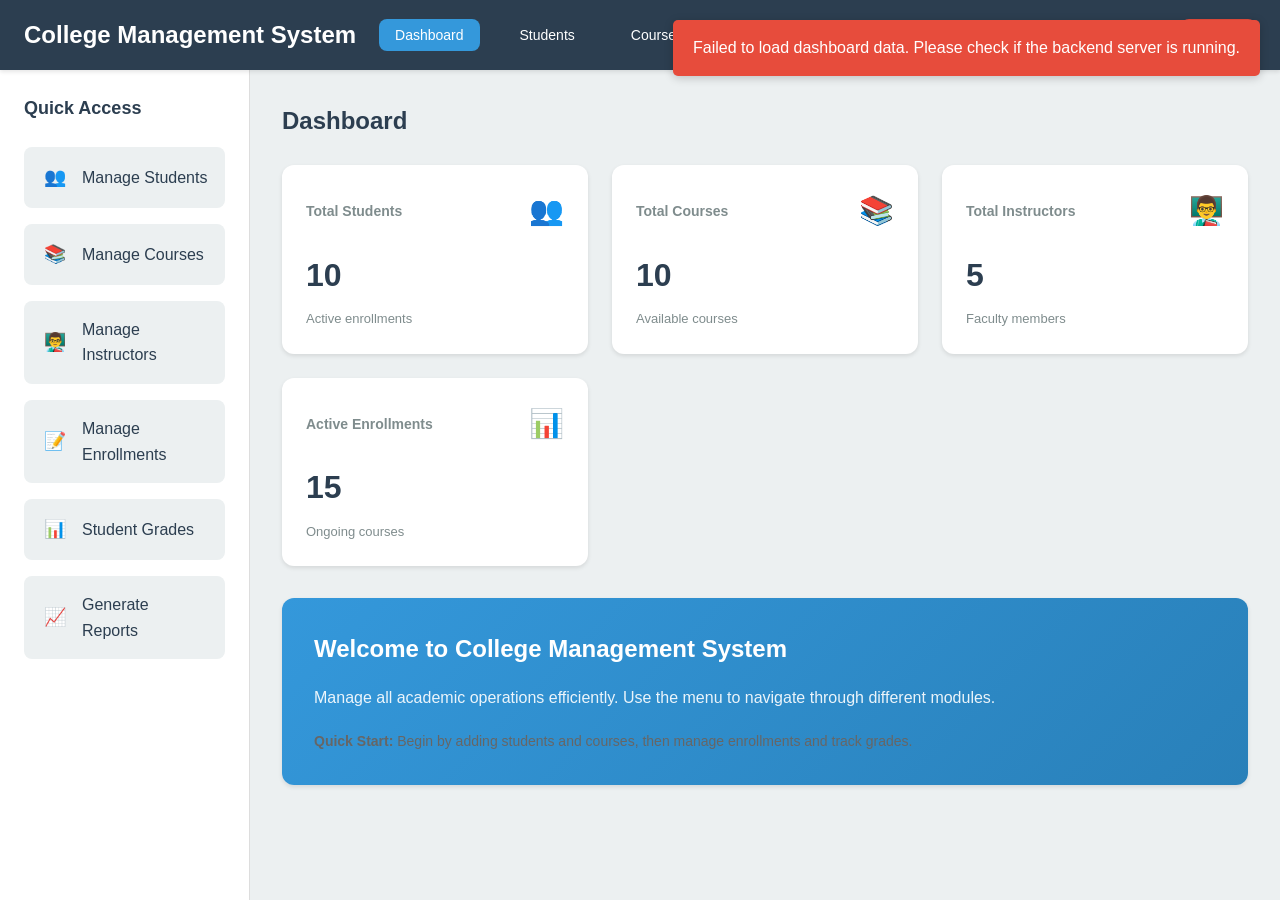
<file: frontend/index.html>
<!DOCTYPE html>
<html lang="en">
<head>
    <meta charset="UTF-8">
    <meta name="viewport" content="width=device-width, initial-scale=1.0">
    <title>College Management System - Dashboard</title>
    <link rel="stylesheet" href="css/style.css">
    <link rel="stylesheet" href="css/dashboard.css">
</head>
<body>
    <!-- Navigation Bar -->
    <nav class="navbar">
        <div class="nav-container">
            <div class="logo">
                <h1>College Management System</h1>
            </div>
            <ul class="nav-menu">
                <li><a href="index.html" class="nav-link active">Dashboard</a></li>
                <li><a href="students.html" class="nav-link">Students</a></li>
                <li><a href="courses.html" class="nav-link">Courses</a></li>
                <li><a href="instructors.html" class="nav-link">Instructors</a></li>
                <li><a href="enrollments.html" class="nav-link">Enrollments</a></li>
                <li><a href="grades.html" class="nav-link">Grades</a></li>
                <li><a href="reports.html" class="nav-link">Reports</a></li>
                <li><a href="#" class="nav-link logout" onclick="logout()">Logout</a></li>
            </ul>
        </div>
    </nav>

    <!-- Main Content -->
    <div class="container">
        <!-- Sidebar -->
        <aside class="sidebar">
            <div class="sidebar-menu">
                <h3>Quick Access</h3>
                <a href="students.html" class="menu-item">
                    <span class="icon">👥</span> Manage Students
                </a>
                <a href="courses.html" class="menu-item">
                    <span class="icon">📚</span> Manage Courses
                </a>
                <a href="instructors.html" class="menu-item">
                    <span class="icon">👨‍🏫</span> Manage Instructors
                </a>
                <a href="enrollments.html" class="menu-item">
                    <span class="icon">📝</span> Manage Enrollments
                </a>
                <a href="grades.html" class="menu-item">
                    <span class="icon">📊</span> Student Grades
                </a>
                <a href="reports.html" class="menu-item">
                    <span class="icon">📈</span> Generate Reports
                </a>
            </div>
        </aside>

        <!-- Main Dashboard -->
        <main class="main-content">
            <h2>Dashboard</h2>
            
            <!-- Stats Cards -->
            <div class="stats-container">
                <div class="stat-card">
                    <div class="stat-header">
                        <h3>Total Students</h3>
                        <span class="icon">👥</span>
                    </div>
                    <div class="stat-value" id="totalStudents">0</div>
                    <p>Active enrollments</p>
                </div>

                <div class="stat-card">
                    <div class="stat-header">
                        <h3>Total Courses</h3>
                        <span class="icon">📚</span>
                    </div>
                    <div class="stat-value" id="totalCourses">0</div>
                    <p>Available courses</p>
                </div>

                <div class="stat-card">
                    <div class="stat-header">
                        <h3>Total Instructors</h3>
                        <span class="icon">👨‍🏫</span>
                    </div>
                    <div class="stat-value" id="totalInstructors">0</div>
                    <p>Faculty members</p>
                </div>

                <div class="stat-card">
                    <div class="stat-header">
                        <h3>Active Enrollments</h3>
                        <span class="icon">📊</span>
                    </div>
                    <div class="stat-value" id="activeEnrollments">0</div>
                    <p>Ongoing courses</p>
                </div>
            </div>

            <!-- Welcome Section -->
            <section class="welcome-section">
                <h3>Welcome to College Management System</h3>
                <p>Manage all academic operations efficiently. Use the menu to navigate through different modules.</p>
                <p style="margin-top: 20px; font-size: 14px; color: #666;">
                    <strong>Quick Start:</strong> Begin by adding students and courses, then manage enrollments and track grades.
                </p>
            </section>
        </main>
    </div>

    <script src="js/dashboard.js"></script>
    <script src="js/main.js"></script>
</body>
</html>
</file>
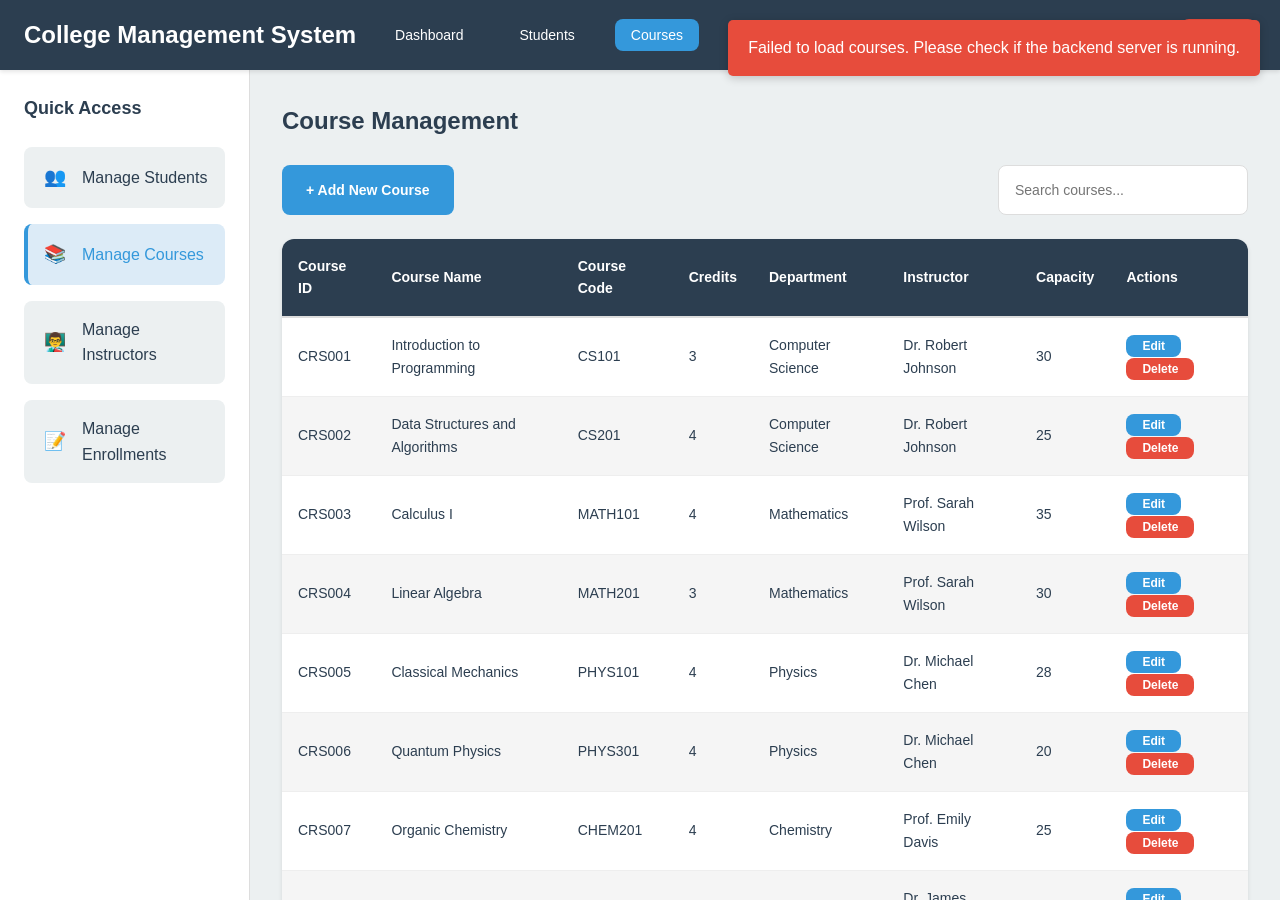
<file: frontend/courses.html>
<!DOCTYPE html>
<html lang="en">
<head>
    <meta charset="UTF-8">
    <meta name="viewport" content="width=device-width, initial-scale=1.0">
    <title>Manage Courses - College Management System</title>
    <link rel="stylesheet" href="css/style.css">
    <link rel="stylesheet" href="css/courses.css">
</head>
<body>
    <!-- Navigation Bar -->
    <nav class="navbar">
        <div class="nav-container">
            <div class="logo">
                <h1>College Management System</h1>
            </div>
            <ul class="nav-menu">
                <li><a href="index.html" class="nav-link">Dashboard</a></li>
                <li><a href="students.html" class="nav-link">Students</a></li>
                <li><a href="courses.html" class="nav-link active">Courses</a></li>
                <li><a href="instructors.html" class="nav-link">Instructors</a></li>
                <li><a href="enrollments.html" class="nav-link">Enrollments</a></li>
                <li><a href="grades.html" class="nav-link">Grades</a></li>
                <li><a href="reports.html" class="nav-link">Reports</a></li>
                <li><a href="#" class="nav-link logout" onclick="logout()">Logout</a></li>
            </ul>
        </div>
    </nav>

    <div class="container">
        <aside class="sidebar">
            <div class="sidebar-menu">
                <h3>Quick Access</h3>
                <a href="students.html" class="menu-item">
                    <span class="icon">👥</span> Manage Students
                </a>
                <a href="courses.html" class="menu-item active">
                    <span class="icon">📚</span> Manage Courses
                </a>
                <a href="instructors.html" class="menu-item">
                    <span class="icon">👨‍🏫</span> Manage Instructors
                </a>
                <a href="enrollments.html" class="menu-item">
                    <span class="icon">📝</span> Manage Enrollments
                </a>
            </div>
        </aside>

        <main class="main-content">
            <h2>Course Management</h2>

            <!-- Add Course Button -->
            <div class="action-bar">
                <button class="btn btn-primary" onclick="openAddCourseForm()">+ Add New Course</button>
                <input type="text" id="searchInput" placeholder="Search courses..." class="search-box">
            </div>

            <!-- Add/Edit Course Form -->
            <div id="courseFormModal" class="modal" style="display:none;">
                <div class="modal-content">
                    <span class="close" onclick="closeAddCourseForm()">&times;</span>
                    <h3>Course Information</h3>
                    <form onsubmit="submitCourse(event)">
                        <div class="form-group">
                            <label for="courseId">Course ID</label>
                            <input type="text" id="courseId" readonly>
                        </div>
                        <div class="form-group">
                            <label for="courseName">Course Name *</label>
                            <input type="text" id="courseName" required>
                        </div>
                        <div class="form-group">
                            <label for="courseCode">Course Code *</label>
                            <input type="text" id="courseCode" required>
                        </div>
                        <div class="form-group">
                            <label for="courseDescription">Description</label>
                            <textarea id="courseDescription" rows="3"></textarea>
                        </div>
                        <div class="form-group">
                            <label for="courseCredits">Credits</label>
                            <input type="number" id="courseCredits" min="1" max="4">
                        </div>
                        <div class="form-group">
                            <label for="courseDepartment">Department</label>
                            <input type="text" id="courseDepartment">
                        </div>
                        <div class="form-group">
                            <label for="courseInstructor">Instructor</label>
                            <select id="courseInstructor">
                                <option value="">Select an instructor</option>
                            </select>
                        </div>
                        <div class="form-group">
                            <label for="courseCapacity">Capacity</label>
                            <input type="number" id="courseCapacity" min="1">
                        </div>
                        <div class="form-buttons">
                            <button type="submit" class="btn btn-primary">Save Course</button>
                            <button type="button" class="btn btn-secondary" onclick="closeAddCourseForm()">Cancel</button>
                        </div>
                    </form>
                </div>
            </div>

            <!-- Courses Table -->
            <div class="table-container">
                <table class="data-table">
                    <thead>
                        <tr>
                            <th>Course ID</th>
                            <th>Course Name</th>
                            <th>Course Code</th>
                            <th>Credits</th>
                            <th>Department</th>
                            <th>Instructor</th>
                            <th>Capacity</th>
                            <th>Actions</th>
                        </tr>
                    </thead>
                    <tbody id="coursesTable">
                        <tr>
                            <td colspan="8" class="no-data">No courses found. Click "Add New Course" to get started.</td>
                        </tr>
                    </tbody>
                </table>
            </div>
        </main>
    </div>

    <script src="js/courses.js"></script>
    <script src="js/main.js"></script>
</body>
</html>
</file>
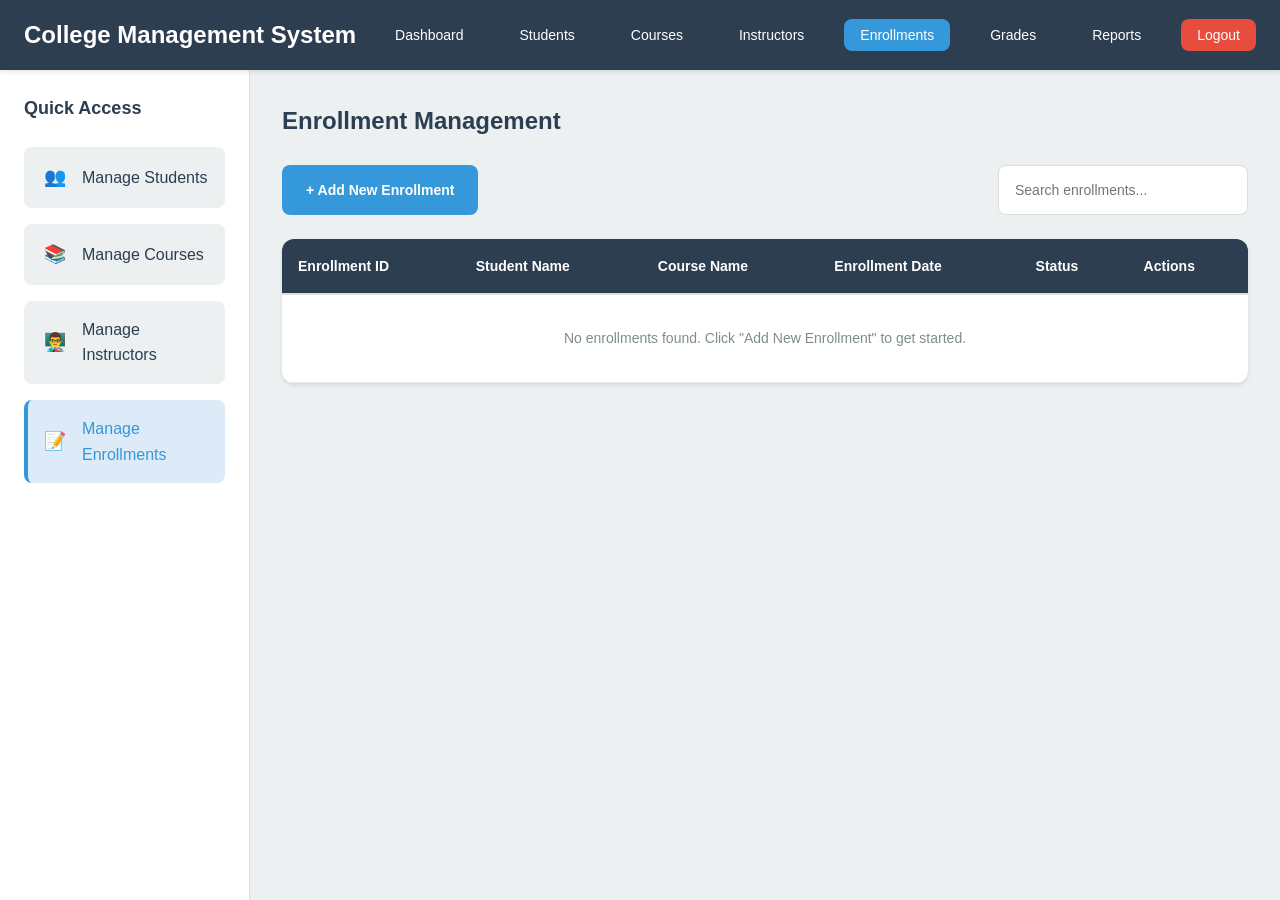
<file: frontend/enrollments.html>
<!DOCTYPE html>
<html lang="en">
<head>
    <meta charset="UTF-8">
    <meta name="viewport" content="width=device-width, initial-scale=1.0">
    <title>Manage Enrollments - College Management System</title>
    <link rel="stylesheet" href="css/style.css">
    <link rel="stylesheet" href="css/enrollments.css">
</head>
<body>
    <!-- Navigation Bar -->
    <nav class="navbar">
        <div class="nav-container">
            <div class="logo">
                <h1>College Management System</h1>
            </div>
            <ul class="nav-menu">
                <li><a href="index.html" class="nav-link">Dashboard</a></li>
                <li><a href="students.html" class="nav-link">Students</a></li>
                <li><a href="courses.html" class="nav-link">Courses</a></li>
                <li><a href="instructors.html" class="nav-link">Instructors</a></li>
                <li><a href="enrollments.html" class="nav-link active">Enrollments</a></li>
                <li><a href="grades.html" class="nav-link">Grades</a></li>
                <li><a href="reports.html" class="nav-link">Reports</a></li>
                <li><a href="#" class="nav-link logout" onclick="logout()">Logout</a></li>
            </ul>
        </div>
    </nav>

    <div class="container">
        <aside class="sidebar">
            <div class="sidebar-menu">
                <h3>Quick Access</h3>
                <a href="students.html" class="menu-item">
                    <span class="icon">👥</span> Manage Students
                </a>
                <a href="courses.html" class="menu-item">
                    <span class="icon">📚</span> Manage Courses
                </a>
                <a href="instructors.html" class="menu-item">
                    <span class="icon">👨‍🏫</span> Manage Instructors
                </a>
                <a href="enrollments.html" class="menu-item active">
                    <span class="icon">📝</span> Manage Enrollments
                </a>
            </div>
        </aside>

        <main class="main-content">
            <h2>Enrollment Management</h2>

            <!-- Add Enrollment Button -->
            <div class="action-bar">
                <button class="btn btn-primary" onclick="openAddEnrollmentForm()">+ Add New Enrollment</button>
                <input type="text" id="searchInput" placeholder="Search enrollments..." class="search-box">
            </div>

            <!-- Add/Edit Enrollment Form -->
            <div id="enrollmentFormModal" class="modal" style="display:none;">
                <div class="modal-content">
                    <span class="close" onclick="closeAddEnrollmentForm()">&times;</span>
                    <h3>Enrollment Information</h3>
                    <form onsubmit="submitEnrollment(event)">
                        <div class="form-group">
                            <label for="enrollmentId">Enrollment ID</label>
                            <input type="text" id="enrollmentId" readonly>
                        </div>
                        <div class="form-group">
                            <label for="enrollmentStudent">Student *</label>
                            <select id="enrollmentStudent" required>
                                <option value="">Select a student</option>
                            </select>
                        </div>
                        <div class="form-group">
                            <label for="enrollmentCourse">Course *</label>
                            <select id="enrollmentCourse" required>
                                <option value="">Select a course</option>
                            </select>
                        </div>
                        <div class="form-group">
                            <label for="enrollmentDate">Enrollment Date *</label>
                            <input type="date" id="enrollmentDate" required>
                        </div>
                        <div class="form-group">
                            <label for="enrollmentStatus">Status</label>
                            <select id="enrollmentStatus">
                                <option value="Active">Active</option>
                                <option value="Completed">Completed</option>
                                <option value="Dropped">Dropped</option>
                            </select>
                        </div>
                        <div class="form-buttons">
                            <button type="submit" class="btn btn-primary">Save Enrollment</button>
                            <button type="button" class="btn btn-secondary" onclick="closeAddEnrollmentForm()">Cancel</button>
                        </div>
                    </form>
                </div>
            </div>

            <!-- Enrollments Table -->
            <div class="table-container">
                <table class="data-table">
                    <thead>
                        <tr>
                            <th>Enrollment ID</th>
                            <th>Student Name</th>
                            <th>Course Name</th>
                            <th>Enrollment Date</th>
                            <th>Status</th>
                            <th>Actions</th>
                        </tr>
                    </thead>
                    <tbody id="enrollmentsTable">
                        <tr>
                            <td colspan="6" class="no-data">No enrollments found. Click "Add New Enrollment" to get started.</td>
                        </tr>
                    </tbody>
                </table>
            </div>
        </main>
    </div>

    <script src="js/enrollments.js"></script>
    <script src="js/main.js"></script>
</body>
</html>
</file>
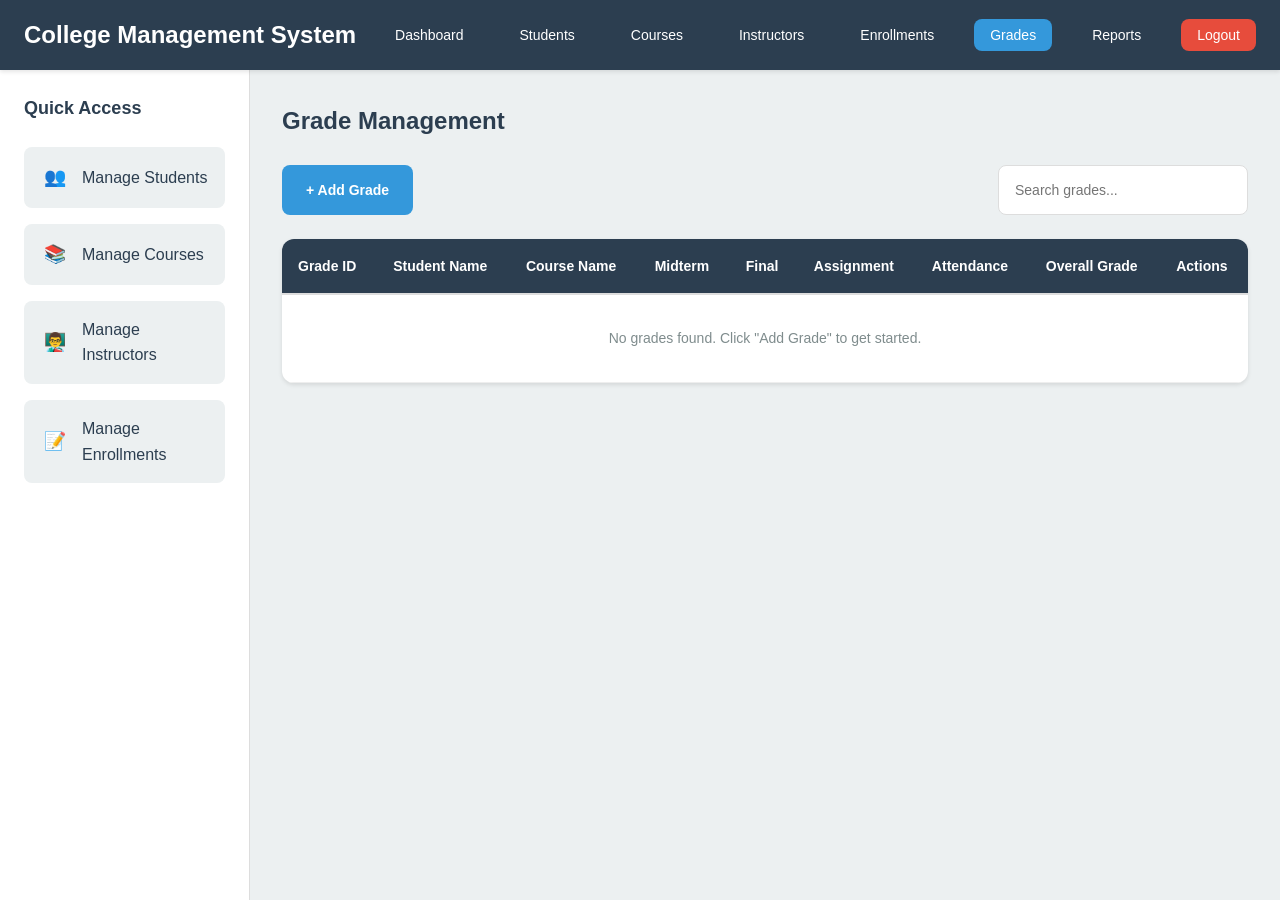
<file: frontend/grades.html>
<!DOCTYPE html>
<html lang="en">
<head>
    <meta charset="UTF-8">
    <meta name="viewport" content="width=device-width, initial-scale=1.0">
    <title>Manage Grades - College Management System</title>
    <link rel="stylesheet" href="css/style.css">
    <link rel="stylesheet" href="css/grades.css">
</head>
<body>
    <!-- Navigation Bar -->
    <nav class="navbar">
        <div class="nav-container">
            <div class="logo">
                <h1>College Management System</h1>
            </div>
            <ul class="nav-menu">
                <li><a href="index.html" class="nav-link">Dashboard</a></li>
                <li><a href="students.html" class="nav-link">Students</a></li>
                <li><a href="courses.html" class="nav-link">Courses</a></li>
                <li><a href="instructors.html" class="nav-link">Instructors</a></li>
                <li><a href="enrollments.html" class="nav-link">Enrollments</a></li>
                <li><a href="grades.html" class="nav-link active">Grades</a></li>
                <li><a href="reports.html" class="nav-link">Reports</a></li>
                <li><a href="#" class="nav-link logout" onclick="logout()">Logout</a></li>
            </ul>
        </div>
    </nav>

    <div class="container">
        <aside class="sidebar">
            <div class="sidebar-menu">
                <h3>Quick Access</h3>
                <a href="students.html" class="menu-item">
                    <span class="icon">👥</span> Manage Students
                </a>
                <a href="courses.html" class="menu-item">
                    <span class="icon">📚</span> Manage Courses
                </a>
                <a href="instructors.html" class="menu-item">
                    <span class="icon">👨‍🏫</span> Manage Instructors
                </a>
                <a href="enrollments.html" class="menu-item">
                    <span class="icon">📝</span> Manage Enrollments
                </a>
            </div>
        </aside>

        <main class="main-content">
            <h2>Grade Management</h2>

            <!-- Add Grade Button -->
            <div class="action-bar">
                <button class="btn btn-primary" onclick="openAddGradeForm()">+ Add Grade</button>
                <input type="text" id="searchInput" placeholder="Search grades..." class="search-box">
            </div>

            <!-- Add/Edit Grade Form -->
            <div id="gradeFormModal" class="modal" style="display:none;">
                <div class="modal-content">
                    <span class="close" onclick="closeAddGradeForm()">&times;</span>
                    <h3>Grade Information</h3>
                    <form onsubmit="submitGrade(event)">
                        <div class="form-group">
                            <label for="gradeId">Grade ID</label>
                            <input type="text" id="gradeId" readonly>
                        </div>
                        <div class="form-group">
                            <label for="gradeEnrollment">Enrollment *</label>
                            <select id="gradeEnrollment" required>
                                <option value="">Select an enrollment</option>
                            </select>
                        </div>
                        <div class="form-group">
                            <label for="gradeMidterm">Midterm Grade (0-100) *</label>
                            <input type="number" id="gradeMidterm" min="0" max="100" required>
                        </div>
                        <div class="form-group">
                            <label for="gradeFinal">Final Grade (0-100) *</label>
                            <input type="number" id="gradeFinal" min="0" max="100" required>
                        </div>
                        <div class="form-group">
                            <label for="gradeAssignment">Assignment Grade (0-100)</label>
                            <input type="number" id="gradeAssignment" min="0" max="100">
                        </div>
                        <div class="form-group">
                            <label for="gradeAttendance">Attendance (%)</label>
                            <input type="number" id="gradeAttendance" min="0" max="100">
                        </div>
                        <div class="form-buttons">
                            <button type="submit" class="btn btn-primary">Save Grade</button>
                            <button type="button" class="btn btn-secondary" onclick="closeAddGradeForm()">Cancel</button>
                        </div>
                    </form>
                </div>
            </div>

            <!-- Grades Table -->
            <div class="table-container">
                <table class="data-table">
                    <thead>
                        <tr>
                            <th>Grade ID</th>
                            <th>Student Name</th>
                            <th>Course Name</th>
                            <th>Midterm</th>
                            <th>Final</th>
                            <th>Assignment</th>
                            <th>Attendance</th>
                            <th>Overall Grade</th>
                            <th>Actions</th>
                        </tr>
                    </thead>
                    <tbody id="gradesTable">
                        <tr>
                            <td colspan="9" class="no-data">No grades found. Click "Add Grade" to get started.</td>
                        </tr>
                    </tbody>
                </table>
            </div>
        </main>
    </div>

    <script src="js/grades.js"></script>
    <script src="js/main.js"></script>
</body>
</html>
</file>
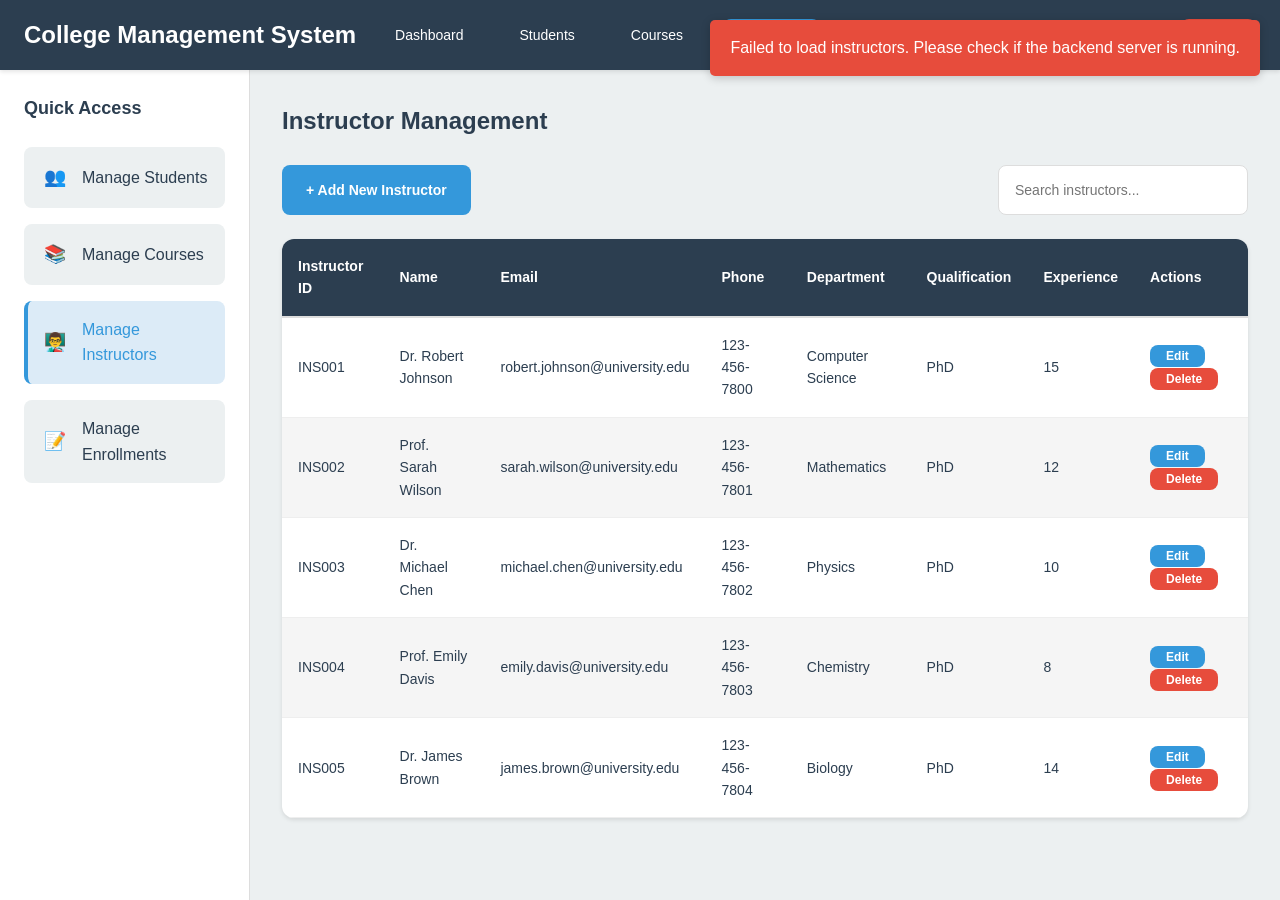
<file: frontend/instructors.html>
<!DOCTYPE html>
<html lang="en">
<head>
    <meta charset="UTF-8">
    <meta name="viewport" content="width=device-width, initial-scale=1.0">
    <title>Manage Instructors - College Management System</title>
    <link rel="stylesheet" href="css/style.css">
    <link rel="stylesheet" href="css/instructors.css">
</head>
<body>
    <!-- Navigation Bar -->
    <nav class="navbar">
        <div class="nav-container">
            <div class="logo">
                <h1>College Management System</h1>
            </div>
            <ul class="nav-menu">
                <li><a href="index.html" class="nav-link">Dashboard</a></li>
                <li><a href="students.html" class="nav-link">Students</a></li>
                <li><a href="courses.html" class="nav-link">Courses</a></li>
                <li><a href="instructors.html" class="nav-link active">Instructors</a></li>
                <li><a href="enrollments.html" class="nav-link">Enrollments</a></li>
                <li><a href="grades.html" class="nav-link">Grades</a></li>
                <li><a href="reports.html" class="nav-link">Reports</a></li>
                <li><a href="#" class="nav-link logout" onclick="logout()">Logout</a></li>
            </ul>
        </div>
    </nav>

    <div class="container">
        <aside class="sidebar">
            <div class="sidebar-menu">
                <h3>Quick Access</h3>
                <a href="students.html" class="menu-item">
                    <span class="icon">👥</span> Manage Students
                </a>
                <a href="courses.html" class="menu-item">
                    <span class="icon">📚</span> Manage Courses
                </a>
                <a href="instructors.html" class="menu-item active">
                    <span class="icon">👨‍🏫</span> Manage Instructors
                </a>
                <a href="enrollments.html" class="menu-item">
                    <span class="icon">📝</span> Manage Enrollments
                </a>
            </div>
        </aside>

        <main class="main-content">
            <h2>Instructor Management</h2>

            <!-- Add Instructor Button -->
            <div class="action-bar">
                <button class="btn btn-primary" onclick="openAddInstructorForm()">+ Add New Instructor</button>
                <input type="text" id="searchInput" placeholder="Search instructors..." class="search-box">
            </div>

            <!-- Add/Edit Instructor Form -->
            <div id="instructorFormModal" class="modal" style="display:none;">
                <div class="modal-content">
                    <span class="close" onclick="closeAddInstructorForm()">&times;</span>
                    <h3>Instructor Information</h3>
                    <form onsubmit="submitInstructor(event)">
                        <div class="form-group">
                            <label for="instructorId">Instructor ID</label>
                            <input type="text" id="instructorId" readonly>
                        </div>
                        <div class="form-group">
                            <label for="instructorName">Name *</label>
                            <input type="text" id="instructorName" required>
                        </div>
                        <div class="form-group">
                            <label for="instructorEmail">Email *</label>
                            <input type="email" id="instructorEmail" required>
                        </div>
                        <div class="form-group">
                            <label for="instructorPhone">Phone *</label>
                            <input type="tel" id="instructorPhone" required>
                        </div>
                        <div class="form-group">
                            <label for="instructorDepartment">Department *</label>
                            <input type="text" id="instructorDepartment" required>
                        </div>
                        <div class="form-group">
                            <label for="instructorQualification">Qualification</label>
                            <input type="text" id="instructorQualification">
                        </div>
                        <div class="form-group">
                            <label for="instructorExperience">Experience (years)</label>
                            <input type="number" id="instructorExperience" min="0">
                        </div>
                        <div class="form-group">
                            <label for="instructorSpecialization">Specialization</label>
                            <input type="text" id="instructorSpecialization">
                        </div>
                        <div class="form-buttons">
                            <button type="submit" class="btn btn-primary">Save Instructor</button>
                            <button type="button" class="btn btn-secondary" onclick="closeAddInstructorForm()">Cancel</button>
                        </div>
                    </form>
                </div>
            </div>

            <!-- Instructors Table -->
            <div class="table-container">
                <table class="data-table">
                    <thead>
                        <tr>
                            <th>Instructor ID</th>
                            <th>Name</th>
                            <th>Email</th>
                            <th>Phone</th>
                            <th>Department</th>
                            <th>Qualification</th>
                            <th>Experience</th>
                            <th>Actions</th>
                        </tr>
                    </thead>
                    <tbody id="instructorsTable">
                        <tr>
                            <td colspan="8" class="no-data">No instructors found. Click "Add New Instructor" to get started.</td>
                        </tr>
                    </tbody>
                </table>
            </div>
        </main>
    </div>

    <script src="js/instructors.js"></script>
    <script src="js/main.js"></script>
</body>
</html>
</file>
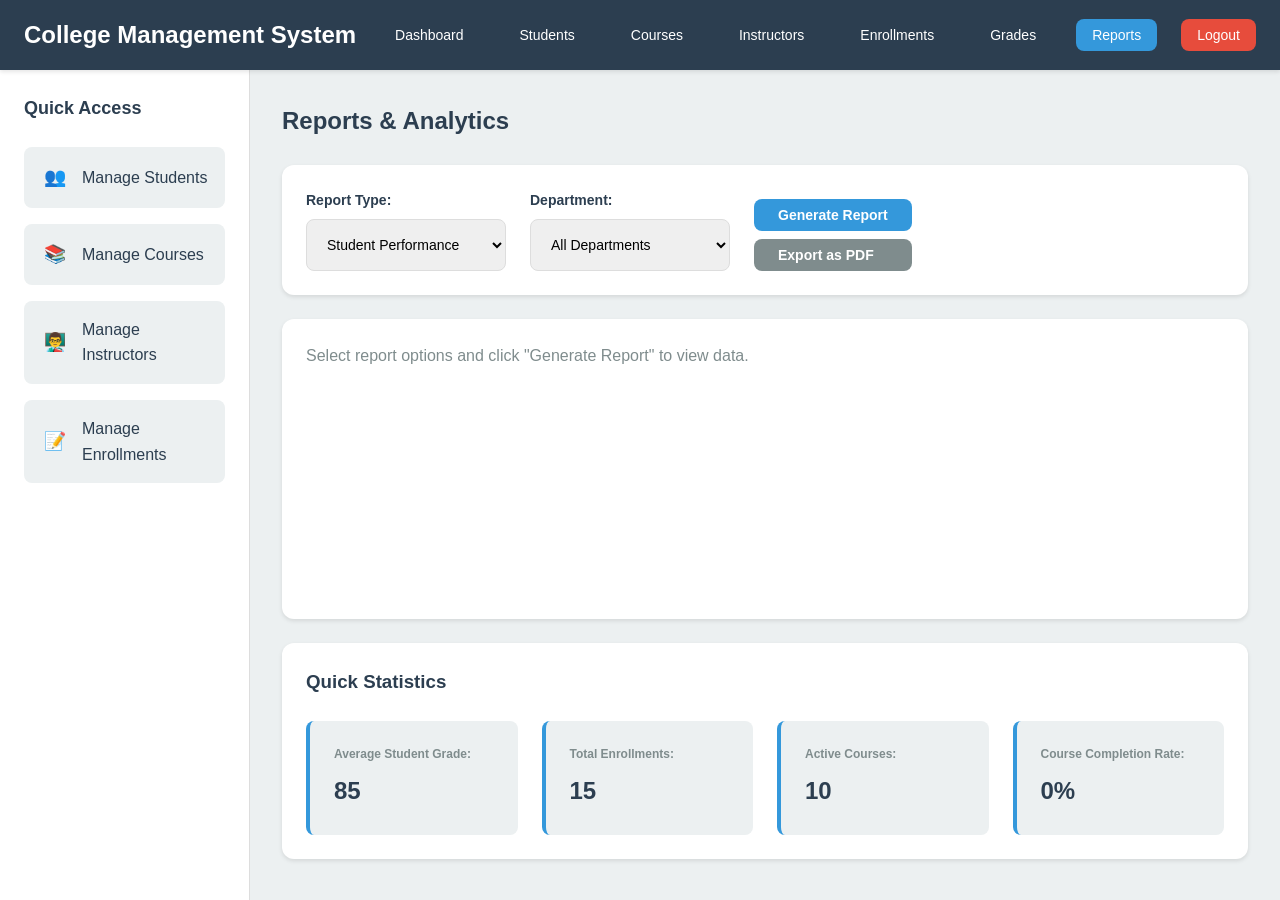
<file: frontend/reports.html>
<!DOCTYPE html>
<html lang="en">
<head>
    <meta charset="UTF-8">
    <meta name="viewport" content="width=device-width, initial-scale=1.0">
    <title>Reports - College Management System</title>
    <link rel="stylesheet" href="css/style.css">
    <link rel="stylesheet" href="css/reports.css">
</head>
<body>
    <!-- Navigation Bar -->
    <nav class="navbar">
        <div class="nav-container">
            <div class="logo">
                <h1>College Management System</h1>
            </div>
            <ul class="nav-menu">
                <li><a href="index.html" class="nav-link">Dashboard</a></li>
                <li><a href="students.html" class="nav-link">Students</a></li>
                <li><a href="courses.html" class="nav-link">Courses</a></li>
                <li><a href="instructors.html" class="nav-link">Instructors</a></li>
                <li><a href="enrollments.html" class="nav-link">Enrollments</a></li>
                <li><a href="grades.html" class="nav-link">Grades</a></li>
                <li><a href="reports.html" class="nav-link active">Reports</a></li>
                <li><a href="#" class="nav-link logout" onclick="logout()">Logout</a></li>
            </ul>
        </div>
    </nav>

    <div class="container">
        <aside class="sidebar">
            <div class="sidebar-menu">
                <h3>Quick Access</h3>
                <a href="students.html" class="menu-item">
                    <span class="icon">👥</span> Manage Students
                </a>
                <a href="courses.html" class="menu-item">
                    <span class="icon">📚</span> Manage Courses
                </a>
                <a href="instructors.html" class="menu-item">
                    <span class="icon">👨‍🏫</span> Manage Instructors
                </a>
                <a href="enrollments.html" class="menu-item">
                    <span class="icon">📝</span> Manage Enrollments
                </a>
            </div>
        </aside>

        <main class="main-content">
            <h2>Reports & Analytics</h2>

            <!-- Report Filters -->
            <div class="filter-section">
                <div class="filter-group">
                    <label for="reportType">Report Type:</label>
                    <select id="reportType" onchange="updateReportOptions()">
                        <option value="student-performance">Student Performance</option>
                        <option value="course-analytics">Course Analytics</option>
                        <option value="enrollment-summary">Enrollment Summary</option>
                        <option value="instructor-workload">Instructor Workload</option>
                    </select>
                </div>

                <div class="filter-group">
                    <label for="reportDepartment">Department:</label>
                    <select id="reportDepartment">
                        <option value="">All Departments</option>
                    </select>
                </div>

                <div class="filter-group">
                    <button class="btn btn-primary" onclick="generateReport()">Generate Report</button>
                    <button class="btn btn-secondary" onclick="exportReport()">Export as PDF</button>
                </div>
            </div>

            <!-- Report Display -->
            <div class="report-container">
                <div id="reportContent">
                    <p>Select report options and click "Generate Report" to view data.</p>
                </div>
            </div>

            <!-- Summary Statistics -->
            <div class="summary-section">
                <h3>Quick Statistics</h3>
                <div class="stats-grid">
                    <div class="stat-item">
                        <label>Average Student Grade:</label>
                        <span id="avgStudentGrade">-</span>
                    </div>
                    <div class="stat-item">
                        <label>Total Enrollments:</label>
                        <span id="totalEnrollmentsCount">-</span>
                    </div>
                    <div class="stat-item">
                        <label>Active Courses:</label>
                        <span id="activeCoursesCount">-</span>
                    </div>
                    <div class="stat-item">
                        <label>Course Completion Rate:</label>
                        <span id="completionRate">-</span>
                    </div>
                </div>
            </div>
        </main>
    </div>

    <script src="js/reports.js"></script>
    <script src="js/main.js"></script>
</body>
</html>
</file>
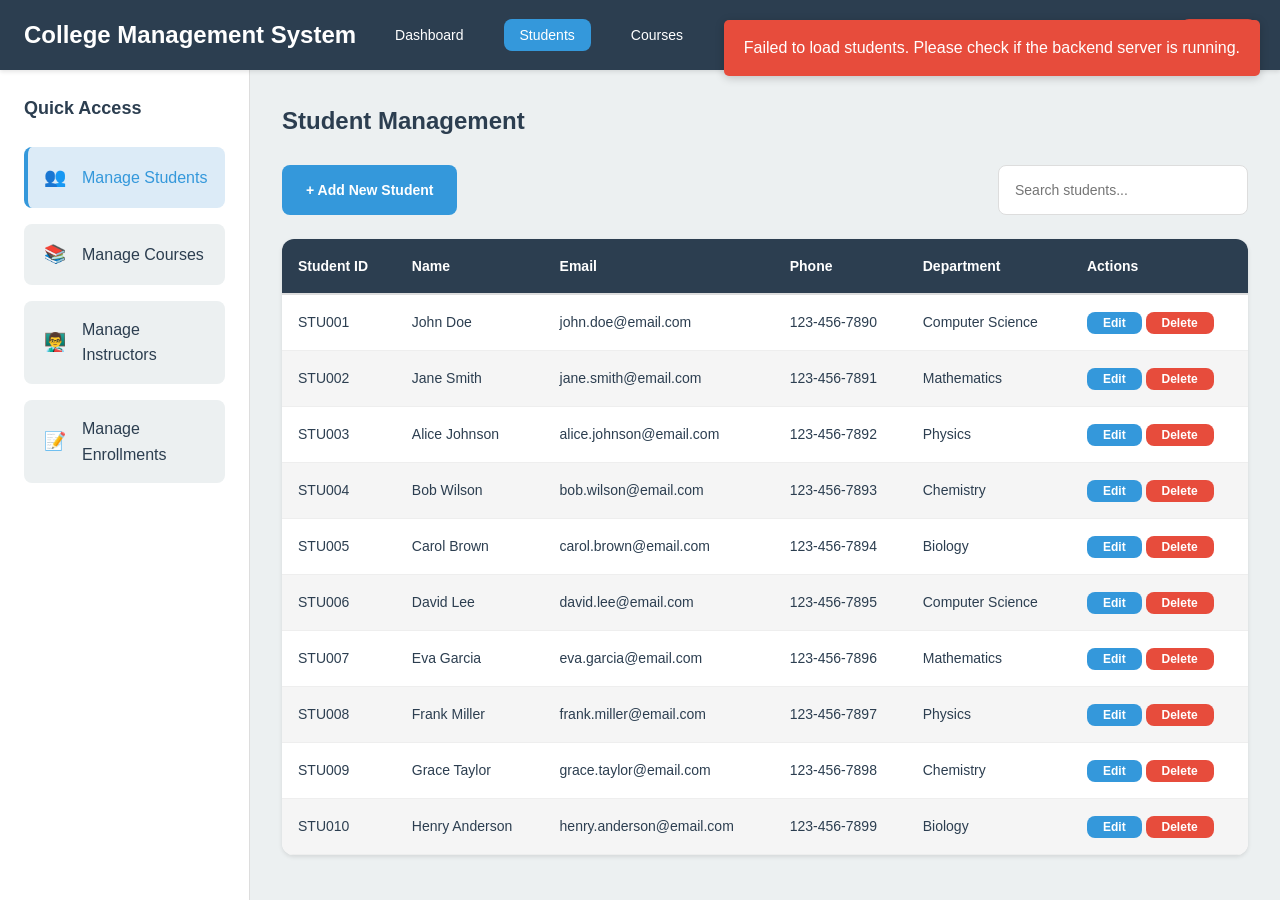
<file: frontend/students.html>
<!DOCTYPE html>
<html lang="en">
<head>
    <meta charset="UTF-8">
    <meta name="viewport" content="width=device-width, initial-scale=1.0">
    <title>Manage Students - College Management System</title>
    <link rel="stylesheet" href="css/style.css">
    <link rel="stylesheet" href="css/students.css">
</head>
<body>
    <!-- Navigation Bar -->
    <nav class="navbar">
        <div class="nav-container">
            <div class="logo">
                <h1>College Management System</h1>
            </div>
            <ul class="nav-menu">
                <li><a href="index.html" class="nav-link">Dashboard</a></li>
                <li><a href="students.html" class="nav-link active">Students</a></li>
                <li><a href="courses.html" class="nav-link">Courses</a></li>
                <li><a href="instructors.html" class="nav-link">Instructors</a></li>
                <li><a href="enrollments.html" class="nav-link">Enrollments</a></li>
                <li><a href="grades.html" class="nav-link">Grades</a></li>
                <li><a href="reports.html" class="nav-link">Reports</a></li>
                <li><a href="#" class="nav-link logout" onclick="logout()">Logout</a></li>
            </ul>
        </div>
    </nav>

    <div class="container">
        <aside class="sidebar">
            <div class="sidebar-menu">
                <h3>Quick Access</h3>
                <a href="students.html" class="menu-item active">
                    <span class="icon">👥</span> Manage Students
                </a>
                <a href="courses.html" class="menu-item">
                    <span class="icon">📚</span> Manage Courses
                </a>
                <a href="instructors.html" class="menu-item">
                    <span class="icon">👨‍🏫</span> Manage Instructors
                </a>
                <a href="enrollments.html" class="menu-item">
                    <span class="icon">📝</span> Manage Enrollments
                </a>
            </div>
        </aside>

        <main class="main-content">
            <h2>Student Management</h2>

            <!-- Add Student Button -->
            <div class="action-bar">
                <button class="btn btn-primary" onclick="openAddStudentForm()">+ Add New Student</button>
                <input type="text" id="searchInput" placeholder="Search students..." class="search-box">
            </div>

            <!-- Add/Edit Student Form -->
            <div id="studentFormModal" class="modal" style="display:none;">
                <div class="modal-content">
                    <span class="close" onclick="closeAddStudentForm()">&times;</span>
                    <h3>Student Information</h3>
                    <form id="studentForm" onsubmit="submitStudent(event)">
                        <div class="form-group">
                            <label for="studentId">Student ID</label>
                            <input type="text" id="studentId" readonly>
                        </div>
                        <div class="form-group">
                            <label for="studentName">Name *</label>
                            <input type="text" id="studentName" required>
                        </div>
                        <div class="form-group">
                            <label for="studentEmail">Email *</label>
                            <input type="email" id="studentEmail" required>
                        </div>
                        <div class="form-group">
                            <label for="studentPhone">Phone *</label>
                            <input type="tel" id="studentPhone" required>
                        </div>
                        <div class="form-group">
                            <label for="studentDOB">Date of Birth</label>
                            <input type="date" id="studentDOB">
                        </div>
                        <div class="form-group">
                            <label for="studentDepartment">Department</label>
                            <input type="text" id="studentDepartment">
                        </div>
                        <div class="form-group">
                            <label for="studentAddress">Address</label>
                            <textarea id="studentAddress" rows="3"></textarea>
                        </div>
                        <div class="form-buttons">
                            <button type="submit" class="btn btn-primary">Save Student</button>
                            <button type="button" class="btn btn-secondary" onclick="closeAddStudentForm()">Cancel</button>
                        </div>
                    </form>
                </div>
            </div>

            <!-- Students Table -->
            <div class="table-container">
                <table class="data-table">
                    <thead>
                        <tr>
                            <th>Student ID</th>
                            <th>Name</th>
                            <th>Email</th>
                            <th>Phone</th>
                            <th>Department</th>
                            <th>Actions</th>
                        </tr>
                    </thead>
                    <tbody id="studentsTable">
                        <tr>
                            <td colspan="6" class="no-data">No students found. Click "Add New Student" to get started.</td>
                        </tr>
                    </tbody>
                </table>
            </div>
        </main>
    </div>

    <script src="js/students.js"></script>
    <script src="js/main.js"></script>
</body>
</html>
</file>
<file: frontend/css/style.css>
/* ============================================
   GLOBAL STYLES
   ============================================ */

* {
    margin: 0;
    padding: 0;
    box-sizing: border-box;
}

:root {
    /* Colors */
    --primary-color: #2c3e50;
    --secondary-color: #3498db;
    --success-color: #27ae60;
    --danger-color: #e74c3c;
    --warning-color: #f39c12;
    --info-color: #3498db;
    --light-bg: #ecf0f1;
    --white: #ffffff;
    --dark-text: #2c3e50;
    --gray-text: #7f8c8d;
    
    /* Spacing */
    --spacing-xs: 4px;
    --spacing-sm: 8px;
    --spacing-md: 16px;
    --spacing-lg: 24px;
    --spacing-xl: 32px;
    
    /* Font Sizes */
    --font-sm: 12px;
    --font-base: 14px;
    --font-md: 16px;
    --font-lg: 18px;
    --font-xl: 24px;
    --font-2xl: 32px;
    
    /* Shadows */
    --shadow-sm: 0 1px 2px rgba(0, 0, 0, 0.1);
    --shadow-md: 0 2px 4px rgba(0, 0, 0, 0.1);
    --shadow-lg: 0 4px 6px rgba(0, 0, 0, 0.1);
    
    /* Border Radius */
    --radius-sm: 4px;
    --radius-md: 8px;
    --radius-lg: 12px;
}

html, body {
    height: 100%;
    width: 100%;
}

body {
    font-family: 'Segoe UI', Tahoma, Geneva, Verdana, sans-serif;
    background-color: var(--light-bg);
    color: var(--dark-text);
    line-height: 1.6;
}

/* ============================================
   TYPOGRAPHY
   ============================================ */

h1, h2, h3, h4, h5, h6 {
    font-weight: 600;
    margin-bottom: var(--spacing-md);
    color: var(--dark-text);
}

p {
    margin-bottom: var(--spacing-md);
    color: var(--gray-text);
}

a {
    color: var(--secondary-color);
    text-decoration: none;
    transition: color 0.3s ease;
}

a:hover {
    color: darken(var(--secondary-color), 10%);
}

/* ============================================
   NAVIGATION BAR
   ============================================ */

.navbar {
    background-color: var(--primary-color);
    color: var(--white);
    padding: var(--spacing-md) 0;
    box-shadow: var(--shadow-md);
    position: sticky;
    top: 0;
    z-index: 1000;
}

.nav-container {
    max-width: 1400px;
    margin: 0 auto;
    display: flex;
    justify-content: space-between;
    align-items: center;
    padding: 0 var(--spacing-lg);
}

.logo h1 {
    margin: 0;
    font-size: var(--font-xl);
    color: var(--white);
}

.nav-menu {
    display: flex;
    list-style: none;
    gap: var(--spacing-lg);
    flex-wrap: wrap;
}

.nav-link {
    color: var(--white);
    padding: var(--spacing-sm) var(--spacing-md);
    border-radius: var(--radius-md);
    transition: background-color 0.3s ease;
    font-size: var(--font-base);
}

.nav-link:hover,
.nav-link.active {
    background-color: var(--secondary-color);
}

.nav-link.logout {
    background-color: var(--danger-color);
}

.nav-link.logout:hover {
    background-color: darken(var(--danger-color), 10%);
}

/* ============================================
   MAIN CONTAINER & LAYOUT
   ============================================ */

.container {
    display: flex;
    max-width: 1400px;
    margin: 0 auto;
    height: calc(100vh - 70px);
}

/* ============================================
   SIDEBAR
   ============================================ */

.sidebar {
    width: 250px;
    background-color: var(--white);
    border-right: 1px solid #ddd;
    overflow-y: auto;
    padding: var(--spacing-lg);
}

.sidebar-menu h3 {
    margin-top: 0;
    margin-bottom: var(--spacing-lg);
    font-size: var(--font-lg);
    color: var(--primary-color);
}

.menu-item {
    display: flex;
    align-items: center;
    gap: var(--spacing-md);
    padding: var(--spacing-md);
    margin-bottom: var(--spacing-md);
    border-radius: var(--radius-md);
    background-color: var(--light-bg);
    color: var(--dark-text);
    transition: all 0.3s ease;
    border-left: 4px solid transparent;
}

.menu-item:hover,
.menu-item.active {
    background-color: #dcebf7;
    border-left-color: var(--secondary-color);
    color: var(--secondary-color);
}

.menu-item .icon {
    font-size: var(--font-lg);
}

/* ============================================
   MAIN CONTENT AREA
   ============================================ */

.main-content {
    flex: 1;
    padding: var(--spacing-xl);
    overflow-y: auto;
    background-color: var(--light-bg);
}

.main-content h2 {
    margin-top: 0;
    margin-bottom: var(--spacing-lg);
    color: var(--primary-color);
}

/* ============================================
   BUTTONS
   ============================================ */

.btn {
    padding: var(--spacing-sm) var(--spacing-lg);
    border: none;
    border-radius: var(--radius-md);
    font-size: var(--font-base);
    cursor: pointer;
    transition: all 0.3s ease;
    font-weight: 600;
    display: inline-flex;
    align-items: center;
    gap: var(--spacing-sm);
}

.btn-primary {
    background-color: var(--secondary-color);
    color: var(--white);
}

.btn-primary:hover {
    background-color: #2980b9;
    box-shadow: var(--shadow-lg);
    transform: translateY(-2px);
}

.btn-secondary {
    background-color: var(--gray-text);
    color: var(--white);
}

.btn-secondary:hover {
    background-color: #6c7a7f;
}

.btn-success {
    background-color: var(--success-color);
    color: var(--white);
}

.btn-success:hover {
    background-color: #229954;
}

.btn-danger {
    background-color: var(--danger-color);
    color: var(--white);
}

.btn-danger:hover {
    background-color: #c0392b;
}

.btn-warning {
    background-color: var(--warning-color);
    color: var(--white);
}

.btn-warning:hover {
    background-color: #e67e22;
}

.btn-sm {
    padding: var(--spacing-xs) var(--spacing-md);
    font-size: var(--font-sm);
}

.btn-group {
    display: flex;
    gap: var(--spacing-sm);
}

/* ============================================
   FORMS
   ============================================ */

.form-group {
    margin-bottom: var(--spacing-lg);
}

.form-group label {
    display: block;
    margin-bottom: var(--spacing-sm);
    font-weight: 600;
    color: var(--dark-text);
    font-size: var(--font-base);
}

.form-group input,
.form-group textarea,
.form-group select {
    width: 100%;
    padding: var(--spacing-md);
    border: 1px solid #ddd;
    border-radius: var(--radius-md);
    font-size: var(--font-base);
    font-family: inherit;
    transition: border-color 0.3s ease;
}

.form-group input:focus,
.form-group textarea:focus,
.form-group select:focus {
    outline: none;
    border-color: var(--secondary-color);
    box-shadow: 0 0 0 3px rgba(52, 152, 219, 0.1);
}

.form-group textarea {
    resize: vertical;
    min-height: 100px;
}

.form-buttons {
    display: flex;
    gap: var(--spacing-md);
    margin-top: var(--spacing-lg);
}

/* ============================================
   MODALS
   ============================================ */

.modal {
    display: none;
    position: fixed;
    z-index: 2000;
    left: 0;
    top: 0;
    width: 100%;
    height: 100%;
    background-color: rgba(0, 0, 0, 0.4);
    animation: fadeIn 0.3s ease;
}

.modal-content {
    background-color: var(--white);
    margin: 5% auto;
    padding: var(--spacing-xl);
    border-radius: var(--radius-lg);
    box-shadow: var(--shadow-lg);
    max-width: 500px;
    max-height: 90vh;
    overflow-y: auto;
    animation: slideIn 0.3s ease;
}

.modal-content h3 {
    margin-top: 0;
    color: var(--primary-color);
}

.close {
    color: var(--gray-text);
    float: right;
    font-size: 28px;
    font-weight: bold;
    cursor: pointer;
    transition: color 0.3s ease;
}

.close:hover,
.close:focus {
    color: var(--danger-color);
}

@keyframes fadeIn {
    from { opacity: 0; }
    to { opacity: 1; }
}

@keyframes slideIn {
    from {
        transform: translateY(-50px);
        opacity: 0;
    }
    to {
        transform: translateY(0);
        opacity: 1;
    }
}

/* ============================================
   TABLES
   ============================================ */

.table-container {
    background-color: var(--white);
    border-radius: var(--radius-lg);
    box-shadow: var(--shadow-md);
    overflow: hidden;
    margin-top: var(--spacing-lg);
}

.data-table {
    width: 100%;
    border-collapse: collapse;
}

.data-table thead {
    background-color: var(--primary-color);
    color: var(--white);
}

.data-table th {
    padding: var(--spacing-md);
    text-align: left;
    font-weight: 600;
    font-size: var(--font-base);
    border-bottom: 2px solid #ddd;
}

.data-table td {
    padding: var(--spacing-md);
    border-bottom: 1px solid #eee;
    font-size: var(--font-base);
}

.data-table tbody tr:hover {
    background-color: #f9f9f9;
}

.data-table tbody tr:nth-child(even) {
    background-color: #f5f5f5;
}

.no-data {
    text-align: center;
    color: var(--gray-text);
    padding: var(--spacing-xl) !important;
}

/* ============================================
   ACTION BAR
   ============================================ */

.action-bar {
    display: flex;
    gap: var(--spacing-md);
    margin-bottom: var(--spacing-lg);
    flex-wrap: wrap;
}

.search-box {
    padding: var(--spacing-md);
    border: 1px solid #ddd;
    border-radius: var(--radius-md);
    width: 250px;
    font-size: var(--font-base);
}

.search-box:focus {
    outline: none;
    border-color: var(--secondary-color);
    box-shadow: 0 0 0 3px rgba(52, 152, 219, 0.1);
}

/* ============================================
   UTILITY CLASSES
   ============================================ */

.text-center {
    text-align: center;
}

.text-right {
    text-align: right;
}

.mt-1 { margin-top: var(--spacing-sm); }
.mt-2 { margin-top: var(--spacing-md); }
.mt-3 { margin-top: var(--spacing-lg); }
.mt-4 { margin-top: var(--spacing-xl); }

.mb-1 { margin-bottom: var(--spacing-sm); }
.mb-2 { margin-bottom: var(--spacing-md); }
.mb-3 { margin-bottom: var(--spacing-lg); }
.mb-4 { margin-bottom: var(--spacing-xl); }

.p-1 { padding: var(--spacing-sm); }
.p-2 { padding: var(--spacing-md); }
.p-3 { padding: var(--spacing-lg); }
.p-4 { padding: var(--spacing-xl); }

/* ============================================
   RESPONSIVE DESIGN
   ============================================ */

@media (max-width: 768px) {
    .container {
        flex-direction: column;
        height: auto;
    }

    .sidebar {
        width: 100%;
        border-right: none;
        border-bottom: 1px solid #ddd;
        max-height: 200px;
        display: flex;
        gap: var(--spacing-lg);
    }

    .sidebar-menu {
        flex: 1;
    }

    .sidebar-menu h3 {
        margin-bottom: var(--spacing-md);
    }

    .nav-menu {
        gap: var(--spacing-md);
        font-size: var(--font-sm);
    }

    .nav-link {
        padding: var(--spacing-xs) var(--spacing-sm);
    }

    .logo h1 {
        font-size: var(--font-lg);
    }

    .action-bar {
        flex-direction: column;
    }

    .search-box {
        width: 100%;
    }

    .main-content {
        padding: var(--spacing-md);
    }

    .data-table {
        font-size: var(--font-sm);
    }

    .data-table th,
    .data-table td {
        padding: var(--spacing-sm);
    }

    .modal-content {
        max-width: 90%;
        margin: 20% auto;
    }
}

@media (max-width: 480px) {
    .nav-container {
        flex-direction: column;
        gap: var(--spacing-md);
        padding: var(--spacing-md);
    }

    .nav-menu {
        flex-direction: column;
        width: 100%;
    }

    .nav-link {
        padding: var(--spacing-md);
        display: block;
    }

    .sidebar {
        max-height: none;
        display: block;
    }

    .logo h1 {
        font-size: var(--font-lg);
    }

    .btn {
        padding: var(--spacing-sm) var(--spacing-md);
    }

    .form-buttons {
        flex-direction: column;
    }

    .btn {
        width: 100%;
    }
}
</file>
<file: frontend/css/dashboard.css>
/* Dashboard Specific Styles */

.stats-container {
    display: grid;
    grid-template-columns: repeat(auto-fit, minmax(250px, 1fr));
    gap: var(--spacing-lg);
    margin-bottom: var(--spacing-xl);
}

.stat-card {
    background-color: var(--white);
    padding: var(--spacing-lg);
    border-radius: var(--radius-lg);
    box-shadow: var(--shadow-md);
    transition: transform 0.3s ease, box-shadow 0.3s ease;
}

.stat-card:hover {
    transform: translateY(-5px);
    box-shadow: var(--shadow-lg);
}

.stat-header {
    display: flex;
    justify-content: space-between;
    align-items: center;
    margin-bottom: var(--spacing-md);
}

.stat-header h3 {
    margin: 0;
    font-size: var(--font-base);
    color: var(--gray-text);
    font-weight: 600;
}

.stat-header .icon {
    font-size: 28px;
}

.stat-value {
    font-size: 32px;
    font-weight: 700;
    color: var(--primary-color);
    margin-bottom: var(--spacing-sm);
}

.stat-card p {
    margin: 0;
    font-size: 13px;
    color: var(--gray-text);
}

.welcome-section {
    background: linear-gradient(135deg, var(--secondary-color) 0%, #2980b9 100%);
    color: var(--white);
    padding: var(--spacing-xl);
    border-radius: var(--radius-lg);
    box-shadow: var(--shadow-md);
    margin-top: var(--spacing-xl);
}

.welcome-section h3 {
    margin-top: 0;
    color: var(--white);
    font-size: var(--font-xl);
}

.welcome-section p {
    margin: 0;
    color: rgba(255, 255, 255, 0.9);
}

@media (max-width: 768px) {
    .stats-container {
        grid-template-columns: 1fr;
    }

    .stat-value {
        font-size: 24px;
    }
}
</file>
<file: frontend/css/courses.css>
/* Courses Page Specific Styles */

.modal-content {
    max-width: 600px;
}

.form-group input[readonly] {
    background-color: #f5f5f5;
    cursor: not-allowed;
}

.search-box {
    margin-left: auto;
}

@media (max-width: 768px) {
    .action-bar {
        flex-direction: column;
    }

    .search-box {
        margin-left: 0;
        width: 100%;
    }
}
</file>
<file: frontend/css/enrollments.css>
/* Enrollments Page Specific Styles */

.modal-content {
    max-width: 600px;
}

.form-group input[readonly] {
    background-color: #f5f5f5;
    cursor: not-allowed;
}

.search-box {
    margin-left: auto;
}

@media (max-width: 768px) {
    .action-bar {
        flex-direction: column;
    }

    .search-box {
        margin-left: 0;
        width: 100%;
    }
}
</file>
<file: frontend/css/grades.css>
/* Grades Page Specific Styles */

.modal-content {
    max-width: 600px;
}

.form-group input[readonly] {
    background-color: #f5f5f5;
    cursor: not-allowed;
}

.search-box {
    margin-left: auto;
}

@media (max-width: 768px) {
    .action-bar {
        flex-direction: column;
    }

    .search-box {
        margin-left: 0;
        width: 100%;
    }
}
</file>
<file: frontend/css/instructors.css>
/* Instructors Page Specific Styles */

.modal-content {
    max-width: 600px;
}

.form-group input[readonly] {
    background-color: #f5f5f5;
    cursor: not-allowed;
}

.search-box {
    margin-left: auto;
}

@media (max-width: 768px) {
    .action-bar {
        flex-direction: column;
    }

    .search-box {
        margin-left: 0;
        width: 100%;
    }
}
</file>
<file: frontend/css/reports.css>
/* Reports Page Specific Styles */

.filter-section {
    background-color: var(--white);
    padding: var(--spacing-lg);
    border-radius: var(--radius-lg);
    box-shadow: var(--shadow-md);
    margin-bottom: var(--spacing-lg);
    display: flex;
    gap: var(--spacing-lg);
    flex-wrap: wrap;
    align-items: flex-end;
}

.filter-group {
    display: flex;
    flex-direction: column;
    gap: var(--spacing-sm);
}

.filter-group label {
    font-weight: 600;
    color: var(--dark-text);
    font-size: var(--font-base);
}

.filter-group select {
    padding: var(--spacing-md);
    border: 1px solid #ddd;
    border-radius: var(--radius-md);
    font-size: var(--font-base);
    min-width: 200px;
}

.filter-group select:focus {
    outline: none;
    border-color: var(--secondary-color);
    box-shadow: 0 0 0 3px rgba(52, 152, 219, 0.1);
}

.report-container {
    background-color: var(--white);
    padding: var(--spacing-lg);
    border-radius: var(--radius-lg);
    box-shadow: var(--shadow-md);
    margin-bottom: var(--spacing-lg);
    min-height: 300px;
}

.report-container table {
    width: 100%;
    border-collapse: collapse;
    margin-top: var(--spacing-lg);
}

.report-container th {
    background-color: var(--primary-color);
    color: var(--white);
    padding: var(--spacing-md);
    text-align: left;
    font-weight: 600;
}

.report-container td {
    padding: var(--spacing-md);
    border-bottom: 1px solid #eee;
}

.report-container tbody tr:hover {
    background-color: #f9f9f9;
}

.report-container tbody tr:nth-child(even) {
    background-color: #f5f5f5;
}

.summary-section {
    background-color: var(--white);
    padding: var(--spacing-lg);
    border-radius: var(--radius-lg);
    box-shadow: var(--shadow-md);
}

.summary-section h3 {
    margin-top: 0;
    color: var(--primary-color);
}

.stats-grid {
    display: grid;
    grid-template-columns: repeat(auto-fit, minmax(200px, 1fr));
    gap: var(--spacing-lg);
    margin-top: var(--spacing-lg);
}

.stat-item {
    padding: var(--spacing-lg);
    background-color: var(--light-bg);
    border-radius: var(--radius-md);
    border-left: 4px solid var(--secondary-color);
}

.stat-item label {
    display: block;
    font-weight: 600;
    color: var(--gray-text);
    margin-bottom: var(--spacing-sm);
    font-size: var(--font-sm);
}

.stat-item span {
    display: block;
    font-size: 24px;
    font-weight: 700;
    color: var(--primary-color);
}

@media (max-width: 768px) {
    .filter-section {
        flex-direction: column;
    }

    .filter-group select {
        min-width: 100%;
    }

    .stats-grid {
        grid-template-columns: 1fr;
    }
}
</file>
<file: frontend/css/students.css>
/* Students Page Specific Styles */

.modal-content {
    max-width: 600px;
}

.form-group input[readonly] {
    background-color: #f5f5f5;
    cursor: not-allowed;
}

.search-box {
    margin-left: auto;
}

@media (max-width: 768px) {
    .action-bar {
        flex-direction: column;
    }

    .search-box {
        margin-left: 0;
        width: 100%;
    }
}
</file>
